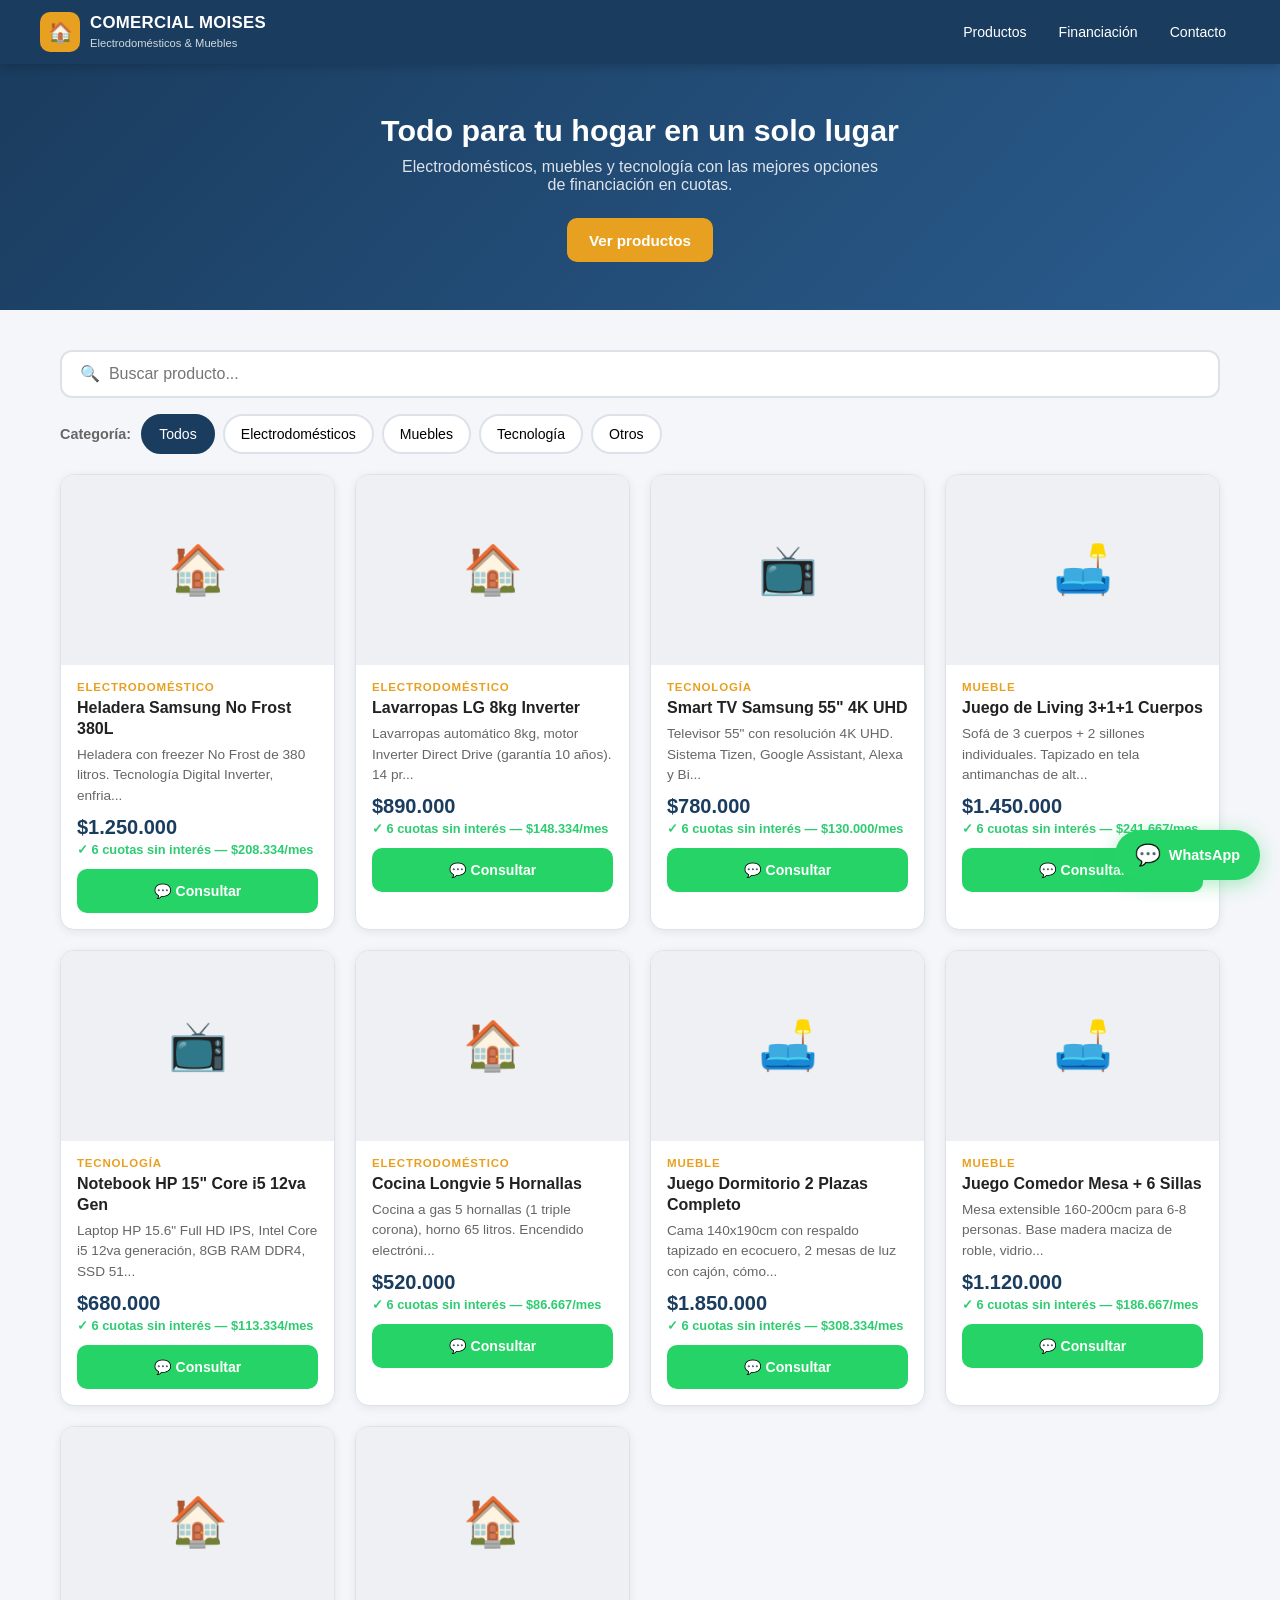
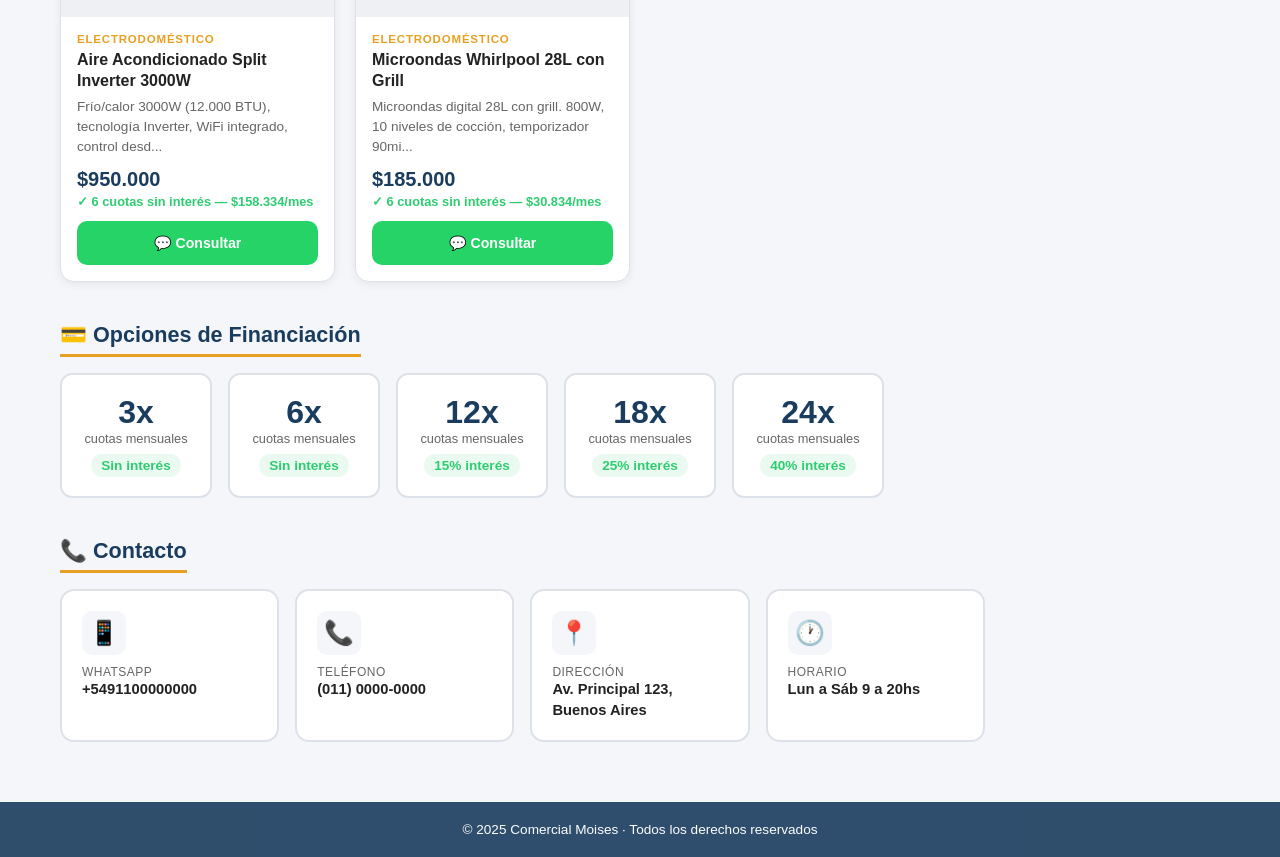
<file: index.html>
<!DOCTYPE html>
<html lang="es">
<head>
  <meta charset="UTF-8"/>
  <meta name="viewport" content="width=device-width, initial-scale=1.0, viewport-fit=cover"/>
  <meta name="theme-color" content="#1a3c5e"/>
  <meta name="apple-mobile-web-app-capable" content="yes"/>
  <meta name="apple-mobile-web-app-status-bar-style" content="black-translucent"/>
  <title>Comercial Moises - Electrodomésticos y Muebles</title>
  <link rel="stylesheet" href="style.css"/>
</head>
<body>

<header>
  <div class="header-inner">
    <div class="logo">
      <div class="logo-icon">🏠</div>
      <div class="logo-text">
        <h1>COMERCIAL MOISES</h1>
        <span>Electrodomésticos & Muebles</span>
      </div>
    </div>
    <nav>
      <a href="#productos">Productos</a>
      <a href="#financiacion">Financiación</a>
      <a href="#contacto">Contacto</a>
    </nav>
    <button class="hamburger" id="hamburger" onclick="toggleNav()" aria-label="Menú">☰</button>
  </div>
</header>

<!-- Nav drawer mobile -->
<div class="nav-drawer" id="navDrawer">
  <a href="#productos" onclick="closeNav()">📦 Productos</a>
  <a href="#financiacion" onclick="closeNav()">💳 Financiación</a>
  <a href="#contacto" onclick="closeNav()">📞 Contacto</a>
</div>

<section class="hero">
  <h2>Todo para tu hogar en un solo lugar</h2>
  <p>Electrodomésticos, muebles y tecnología con las mejores opciones de financiación en cuotas.</p>
  <a href="#productos" class="btn btn-accent">Ver productos</a>
</section>

<main>

  <!-- BANNERS -->
  <div class="banners-section" id="bannersSection" style="display:none;">
    <div class="banner-carousel" id="bannerCarousel">
      <div class="banner-track" id="bannerTrack"></div>
      <button class="banner-arrow prev" onclick="moveBanner(-1)" aria-label="Anterior">&#8249;</button>
      <button class="banner-arrow next" onclick="moveBanner(1)" aria-label="Siguiente">&#8250;</button>
    </div>
    <div class="banner-nav" id="bannerNav"></div>
  </div>

  <!-- BUSCADOR -->
  <div class="search-bar" style="margin-top:1.25rem;" id="productos">
    <input type="text" id="searchInput" placeholder="🔍  Buscar producto..." oninput="renderProducts()" autocomplete="off" autocorrect="off" spellcheck="false"/>
  </div>

  <!-- FILTROS -->
  <div class="filters">
    <span>Categoría:</span>
    <button class="filter-btn active" onclick="setFilter('todos', this)">Todos</button>
    <button class="filter-btn" onclick="setFilter('electrodomestico', this)">Electrodomésticos</button>
    <button class="filter-btn" onclick="setFilter('mueble', this)">Muebles</button>
    <button class="filter-btn" onclick="setFilter('tecnologia', this)">Tecnología</button>
    <button class="filter-btn" onclick="setFilter('otro', this)">Otros</button>
  </div>

  <!-- GRID -->
  <div class="products-grid" id="productsGrid"></div>
  <div class="empty-state" id="emptyState" style="display:none;">
    <div class="icon">📦</div>
    <p>No se encontraron productos.</p>
  </div>

  <!-- FINANCIACIÓN -->
  <section class="financing-section" id="financiacion">
    <div class="section-title">💳 Opciones de Financiación</div>
    <div class="financing-grid" id="financingGrid"></div>
  </section>

  <!-- CONTACTO -->
  <section class="contact-section" id="contacto">
    <div class="section-title">📞 Contacto</div>
    <div class="contact-cards" id="contactCards"></div>
  </section>

</main>

<a href="#" id="whatsappFloat" class="whatsapp-float" target="_blank" rel="noopener">
  <span class="wa-icon">💬</span> WhatsApp
</a>

<!-- MODAL DETALLE -->
<div class="modal-overlay" id="productModal" role="dialog" aria-modal="true">
  <div class="modal">
    <button class="modal-close" onclick="closeModal()" aria-label="Cerrar">✕</button>
    <div id="modalContent"></div>
  </div>
</div>

<footer>© 2025 Comercial Moises · Todos los derechos reservados</footer>

<script>
  // ── DATOS ──────────────────────────────────────────────
  const DEFAULT_PRODUCTS = [
    { id:1, name:"Heladera Samsung No Frost 380L", category:"electrodomestico", desc:"Heladera con freezer No Frost de 380 litros. Tecnología Digital Inverter, enfriamiento uniforme, cajón de frutas y verduras con humedad controlada, alarma de puerta abierta. Clase A+. Garantía 2 años. Color blanco.", price:1250000, image:"https://images.unsplash.com/photo-1571175443880-49e1d25b2bc5?w=600&q=80", cuotas:true },
    { id:2, name:"Lavarropas LG 8kg Inverter", category:"electrodomestico", desc:"Lavarropas automático 8kg, motor Inverter Direct Drive (garantía 10 años). 14 programas de lavado, centrifugado 1200 RPM, tecnología 6 Motion. Bajo consumo. Carga frontal.", price:890000, image:"https://images.unsplash.com/photo-1626806823728-37a1c09e6c9d?w=600&q=80", cuotas:true },
    { id:3, name:"Smart TV Samsung 55\" 4K UHD", category:"tecnologia", desc:"Televisor 55\" con resolución 4K UHD. Sistema Tizen, Google Assistant, Alexa y Bixby integrados, WiFi y Bluetooth 5.0, HDR10+, 3 entradas HDMI 2.0, 2 USB. Diseño sin bordes.", price:780000, image:"https://images.unsplash.com/photo-1593359677879-a4bb92f829d1?w=600&q=80", cuotas:true },
    { id:4, name:"Juego de Living 3+1+1 Cuerpos", category:"mueble", desc:"Sofá de 3 cuerpos + 2 sillones individuales. Tapizado en tela antimanchas de alta resistencia. Estructura de madera maciza, espuma de alta densidad. Disponible en gris, beige y verde musgo.", price:1450000, image:"https://images.unsplash.com/photo-1555041469-a586c61ea9bc?w=600&q=80", cuotas:true },
    { id:5, name:"Notebook HP 15\" Core i5 12va Gen", category:"tecnologia", desc:"Laptop HP 15.6\" Full HD IPS, Intel Core i5 12va generación, 8GB RAM DDR4, SSD 512GB, Intel Iris Xe, batería 12hs, Windows 11 Home. Incluye bolso de transporte.", price:680000, image:"https://images.unsplash.com/photo-1496181133206-80ce9b88a853?w=600&q=80", cuotas:true },
    { id:6, name:"Cocina Longvie 5 Hornallas", category:"electrodomestico", desc:"Cocina a gas 5 hornallas (1 triple corona), horno 65 litros. Encendido electrónico, tapa de vidrio templado, parrilla y asadera incluidas. 55cm de ancho. Acero inoxidable.", price:520000, image:"https://images.unsplash.com/photo-1556909114-f6e7ad7d3136?w=600&q=80", cuotas:true },
    { id:7, name:"Juego Dormitorio 2 Plazas Completo", category:"mueble", desc:"Cama 140x190cm con respaldo tapizado en ecocuero, 2 mesas de luz con cajón, cómoda 6 cajones con espejo biselado. MDF enchapado. Disponible en blanco, wengué y roble. Incluye sommier.", price:1850000, image:"https://images.unsplash.com/photo-1616594039964-ae9021a400a0?w=600&q=80", cuotas:true },
    { id:8, name:"Juego Comedor Mesa + 6 Sillas", category:"mueble", desc:"Mesa extensible 160-200cm para 6-8 personas. Base madera maciza de roble, vidrio templado 10mm. Incluye 6 sillas tapizadas en tela antimanchas.", price:1120000, image:"https://images.unsplash.com/photo-1617806118233-18e1de247200?w=600&q=80", cuotas:true },
    { id:9, name:"Aire Acondicionado Split Inverter 3000W", category:"electrodomestico", desc:"Frío/calor 3000W (12.000 BTU), tecnología Inverter, WiFi integrado, control desde el celular, filtro purificador, clase A++. Cubre hasta 30m². Instalación no incluida.", price:950000, image:"https://images.unsplash.com/photo-1585771724684-38269d6639fd?w=600&q=80", cuotas:true },
    { id:10, name:"Microondas Whirlpool 28L con Grill", category:"electrodomestico", desc:"Microondas digital 28L con grill. 800W, 10 niveles de cocción, temporizador 90min, plato 31cm, display LED, interior inoxidable de fácil limpieza. Incluye rejilla de grill.", price:185000, image:"https://images.unsplash.com/photo-1574269909862-7e1d70bb8078?w=600&q=80", cuotas:true }
  ];

  const DEFAULT_BANNERS = [
    { id:1, badge:"OFERTA DEL MES · JULIO 2025", title:"🔥 Liquidación de Invierno", subtitle:"Hasta 20% OFF en toda la línea de electrodomésticos. ¡Aprovechá mientras dure el stock!", discount:"20% OFF", bg:"#1a3c5e", dateFrom:"2025-07-01", dateTo:"2025-07-31", active:true },
    { id:2, badge:"FINANCIACIÓN ESPECIAL", title:"💳 12 Cuotas Sin Interés", subtitle:"Solo este mes, financiá tu compra en 12 cuotas sin interés en todos los muebles y línea blanca.", discount:"12 MSI", bg:"#1e6b45", dateFrom:"2025-07-01", dateTo:"2025-07-31", active:true },
    { id:3, badge:"DÍA DEL PADRE · 20 JULIO", title:"🎁 Regalale lo mejor a papá", subtitle:"TVs, notebooks y electrónica con descuentos especiales. ¡El regalo perfecto con financiación en cuotas!", discount:"15% OFF", bg:"#7c3aed", dateFrom:"2025-07-14", dateTo:"2025-07-20", active:true },
    { id:4, badge:"ENVÍO GRATIS", title:"🚚 Envío sin cargo en compras +$500.000", subtitle:"Comprás hoy, lo tenés en casa. Envío gratis dentro de la ciudad en compras superiores a $500.000.", discount:"GRATIS", bg:"#b45309", dateFrom:"2025-07-01", dateTo:"2025-08-31", active:true }
  ];

  const DEFAULT_FINANCING = [
    { cuotas:3, interes:"Sin interés" },
    { cuotas:6, interes:"Sin interés" },
    { cuotas:12, interes:"15% interés" },
    { cuotas:18, interes:"25% interés" },
    { cuotas:24, interes:"40% interés" }
  ];

  const DEFAULT_CONFIG = {
    whatsapp:"5491100000000",
    telefono:"(011) 0000-0000",
    direccion:"Av. Principal 123, Buenos Aires",
    horario:"Lun a Sáb 9 a 20hs"
  };

  // Limpiar datos viejos si tienen campo video
  const _stored = JSON.parse(localStorage.getItem('cm_products'));
  if (_stored && _stored.some(p => p.hasOwnProperty('video'))) {
    localStorage.removeItem('cm_products');
  }

  let products  = JSON.parse(localStorage.getItem('cm_products'))  || DEFAULT_PRODUCTS;
  let financing = JSON.parse(localStorage.getItem('cm_financing')) || DEFAULT_FINANCING;
  let config    = JSON.parse(localStorage.getItem('cm_config'))    || DEFAULT_CONFIG;
  let banners   = JSON.parse(localStorage.getItem('cm_banners'))   || DEFAULT_BANNERS;

  let activeFilter = 'todos';
  let selectedCuotas = null;
  let currentModalProduct = null;
  let bannerIndex = 0;
  let bannerTimer = null;

  // ── NAV MOBILE ─────────────────────────────────────────
  function toggleNav() {
    document.getElementById('navDrawer').classList.toggle('open');
  }
  function closeNav() {
    document.getElementById('navDrawer').classList.remove('open');
  }
  document.addEventListener('click', e => {
    const drawer = document.getElementById('navDrawer');
    const btn = document.getElementById('hamburger');
    if (drawer.classList.contains('open') && !drawer.contains(e.target) && !btn.contains(e.target)) {
      closeNav();
    }
  });

  // ── FILTROS ────────────────────────────────────────────
  function setFilter(cat, el) {
    activeFilter = cat;
    document.querySelectorAll('.filter-btn').forEach(b => b.classList.remove('active'));
    el.classList.add('active');
    renderProducts();
  }

  // ── RENDER PRODUCTOS ───────────────────────────────────
  function renderProducts() {
    const q = document.getElementById('searchInput').value.toLowerCase();
    const list = products.filter(p => {
      const matchCat = activeFilter === 'todos' || p.category === activeFilter;
      const matchQ = !q || p.name.toLowerCase().includes(q) || p.desc.toLowerCase().includes(q);
      return matchCat && matchQ;
    });

    const grid = document.getElementById('productsGrid');
    const empty = document.getElementById('emptyState');

    if (list.length === 0) {
      grid.innerHTML = '';
      empty.style.display = 'block';
      return;
    }

    empty.style.display = 'none';
    grid.innerHTML = list.map(p => {
      const cuota = calcCuota(p.price, 6);
      const imgContent = p.image
        ? `<img src="${escHtml(p.image)}" alt="${escHtml(p.name)}" loading="lazy" onerror="this.parentElement.innerHTML='<span style=font-size:3rem>${categoryEmoji(p.category)}</span>'">`
        : `<span style="font-size:3rem;">${categoryEmoji(p.category)}</span>`;

      return `
        <div class="product-card" onclick="openModal(${p.id})" style="cursor:pointer;">
          <div class="product-img">${imgContent}</div>
          <div class="product-body">
            <div class="product-category">${categoryLabel(p.category)}</div>
            <div class="product-name">${escHtml(p.name)}</div>
            <div class="product-desc">${escHtml(p.desc.substring(0,80))}${p.desc.length>80?'...':''}</div>
            <div class="product-price">$${formatNum(p.price)}</div>
            ${p.cuotas ? `<div class="product-cuota">✓ 6 cuotas sin interés — $${formatNum(cuota)}/mes</div>` : ''}
            <div class="product-actions">
              <a href="${escHtml(waLink(p, null))}" class="btn btn-whatsapp btn-sm" target="_blank" rel="noopener" onclick="event.stopPropagation()">💬 Consultar</a>
            </div>
          </div>
        </div>`;
    }).join('');
  }

  // ── MODAL ──────────────────────────────────────────────
  function openModal(id) {
    const p = products.find(x => x.id === id);
    if (!p) return;
    currentModalProduct = p;
    selectedCuotas = financing.length > 0 ? (financing[1] || financing[0]) : null;

    const imgContent = p.image
      ? `<img src="${escHtml(p.image)}" alt="${escHtml(p.name)}" style="width:100%;border-radius:10px;margin-bottom:1rem;max-height:240px;object-fit:cover;" loading="lazy" onerror="this.style.display='none'">`
      : `<div style="font-size:4rem;text-align:center;margin-bottom:1rem;">${categoryEmoji(p.category)}</div>`;

    const cuotaBtns = financing.map((f, i) =>
      `<button class="cuota-btn ${i===1?'selected':''}" onclick="selectCuota(${i})">${f.cuotas}x</button>`
    ).join('');

    document.getElementById('modalContent').innerHTML = `
      ${imgContent}
      <div style="color:#e8a020;font-size:0.75rem;font-weight:700;text-transform:uppercase;letter-spacing:1px;margin-bottom:4px;">${categoryLabel(p.category)}</div>
      <h3 style="font-size:1.15rem;margin-bottom:8px;padding-right:32px;">${escHtml(p.name)}</h3>
      <p style="color:#555;line-height:1.65;font-size:0.9rem;margin-bottom:12px;">${escHtml(p.desc)}</p>
      <div style="font-size:1.55rem;font-weight:900;color:#1a3c5e;margin-bottom:2px;">$${formatNum(p.price)}</div>
      <div style="font-size:0.8rem;color:#999;margin-bottom:16px;">Precio de contado</div>
      ${p.cuotas && financing.length > 0 ? `
        <div style="margin-bottom:16px;">
          <strong style="display:block;margin-bottom:8px;color:#1a3c5e;font-size:0.95rem;">💳 Elegí tu plan de cuotas:</strong>
          <div class="cuota-selector">${cuotaBtns}</div>
          <div class="cuota-result" id="cuotaResult"></div>
        </div>` : ''}
      <a href="#" id="waModalBtn" class="btn btn-whatsapp" target="_blank" rel="noopener" style="width:100%;justify-content:center;font-size:0.95rem;">
        💬 Consultar por WhatsApp
      </a>`;

    updateCuotaResult();
    document.getElementById('productModal').classList.add('open');
    document.body.style.overflow = 'hidden';
  }

  function selectCuota(idx) {
    selectedCuotas = financing[idx];
    document.querySelectorAll('.cuota-btn').forEach((b, i) => b.classList.toggle('selected', i === idx));
    updateCuotaResult();
  }

  function updateCuotaResult() {
    const p = currentModalProduct;
    if (!p || !selectedCuotas) return;
    const monto = calcCuotaConInteres(p.price, selectedCuotas.cuotas, selectedCuotas.interes);
    const total = monto * selectedCuotas.cuotas;
    const res = document.getElementById('cuotaResult');
    if (res) res.innerHTML = `<strong>${selectedCuotas.cuotas} cuotas de $${formatNum(monto)}/mes</strong> · ${selectedCuotas.interes}<br><span style="color:#888;font-size:0.82rem;">Total a pagar: $${formatNum(total)}</span>`;
    const waBtn = document.getElementById('waModalBtn');
    if (waBtn) waBtn.href = waLink(p, selectedCuotas);
  }

  function closeModal() {
    document.getElementById('productModal').classList.remove('open');
    document.body.style.overflow = '';
    currentModalProduct = null;
    selectedCuotas = null;
  }

  document.getElementById('productModal').addEventListener('click', e => { if (e.target === e.currentTarget) closeModal(); });
  document.addEventListener('keydown', e => { if (e.key === 'Escape') closeModal(); });

  // ── BANNERS ────────────────────────────────────────────
  function renderBanners() {
    const today = new Date().toISOString().split('T')[0];
    const active = banners.filter(b => b.active && b.dateFrom <= today && b.dateTo >= today);
    const section = document.getElementById('bannersSection');
    if (active.length === 0) { section.style.display = 'none'; return; }
    section.style.display = 'block';

    document.getElementById('bannerTrack').innerHTML = active.map(b => `
      <div class="banner-slide" style="background:${escHtml(b.bg)};">
        <div class="banner-body">
          <div class="banner-badge">${escHtml(b.badge)}</div>
          <div class="banner-title">${escHtml(b.title)}</div>
          <div class="banner-subtitle">${escHtml(b.subtitle)}</div>
          <div class="banner-dates">Válido del ${formatDate(b.dateFrom)} al ${formatDate(b.dateTo)}</div>
        </div>
        <div class="banner-discount">
          <div class="pct">${escHtml(b.discount)}</div>
          <div class="off-label">¡Aprovechá!</div>
        </div>
      </div>`).join('');

    document.getElementById('bannerNav').innerHTML = active.map((_, i) =>
      `<button class="banner-dot ${i===0?'active':''}" onclick="goToBanner(${i})" aria-label="Banner ${i+1}"></button>`
    ).join('');

    bannerIndex = 0;
    addSwipeSupport(document.getElementById('bannerCarousel'), () => moveBanner(1), () => moveBanner(-1));
    if (active.length > 1) {
      if (bannerTimer) clearInterval(bannerTimer);
      bannerTimer = setInterval(() => moveBanner(1), 5000);
    }
  }

  function moveBanner(dir) {
    const dots = document.querySelectorAll('.banner-dot');
    if (!dots.length) return;
    bannerIndex = (bannerIndex + dir + dots.length) % dots.length;
    goToBanner(bannerIndex);
  }

  function goToBanner(i) {
    bannerIndex = i;
    document.getElementById('bannerTrack').style.transform = `translateX(-${i * 100}%)`;
    document.querySelectorAll('.banner-dot').forEach((d, j) => d.classList.toggle('active', j === i));
  }

  // Soporte swipe para carrusel (iOS y Android)
  function addSwipeSupport(el, onLeft, onRight) {
    let startX = 0, startY = 0;
    el.addEventListener('touchstart', e => {
      startX = e.touches[0].clientX;
      startY = e.touches[0].clientY;
    }, { passive: true });
    el.addEventListener('touchend', e => {
      const dx = e.changedTouches[0].clientX - startX;
      const dy = e.changedTouches[0].clientY - startY;
      if (Math.abs(dx) > Math.abs(dy) && Math.abs(dx) > 40) {
        dx < 0 ? onLeft() : onRight();
      }
    }, { passive: true });
  }

  // ── FINANCIACIÓN ───────────────────────────────────────
  function renderFinancing() {
    document.getElementById('financingGrid').innerHTML = financing.map(f => `
      <div class="financing-card">
        <div class="cuotas">${f.cuotas}x</div>
        <div class="cuotas-label">cuotas mensuales</div>
        <div class="interes">${escHtml(f.interes)}</div>
      </div>`).join('');
  }

  // ── CONTACTO ───────────────────────────────────────────
  function renderContact() {
    document.getElementById('whatsappFloat').href = `https://wa.me/${config.whatsapp}?text=${encodeURIComponent('¡Hola! Me comunico desde su página web. Quisiera información sobre sus productos y financiación.')}`;
    document.getElementById('contactCards').innerHTML = `
      <div class="contact-card"><div class="icon">📱</div><div><h4>WhatsApp</h4><p>+${escHtml(config.whatsapp)}</p></div></div>
      <div class="contact-card"><div class="icon">📞</div><div><h4>Teléfono</h4><p>${escHtml(config.telefono)}</p></div></div>
      <div class="contact-card"><div class="icon">📍</div><div><h4>Dirección</h4><p>${escHtml(config.direccion)}</p></div></div>
      <div class="contact-card"><div class="icon">🕐</div><div><h4>Horario</h4><p>${escHtml(config.horario)}</p></div></div>`;
  }

  // ── HELPERS ────────────────────────────────────────────
  function formatNum(n) { return Math.round(n).toLocaleString('es-AR'); }
  function calcCuota(price, cuotas) { return Math.ceil(price / cuotas); }
  function calcCuotaConInteres(price, cuotas, interes) {
    const pct = parseFloat(interes) || 0;
    return Math.ceil((price * (1 + pct / 100)) / cuotas);
  }
  function categoryLabel(cat) {
    return { electrodomestico:'Electrodoméstico', mueble:'Mueble', tecnologia:'Tecnología', otro:'Otro' }[cat] || cat;
  }
  function categoryEmoji(cat) {
    return { electrodomestico:'🏠', mueble:'🛋️', tecnologia:'📺', otro:'📦' }[cat] || '📦';
  }
  function waLink(p, cuotaOpt) {
    let msg = `¡Hola! Estoy interesado/a en: *${p.name}* — $${formatNum(p.price)}.`;
    if (cuotaOpt) {
      const monto = calcCuotaConInteres(p.price, cuotaOpt.cuotas, cuotaOpt.interes);
      msg += ` Me interesa el plan de *${cuotaOpt.cuotas} cuotas de $${formatNum(monto)}/mes* (${cuotaOpt.interes}).`;
    }
    msg += ' ¿Tienen disponibilidad?';
    return `https://wa.me/${config.whatsapp}?text=${encodeURIComponent(msg)}`;
  }
  function formatDate(str) {
    const [, m, d] = str.split('-');
    const months = ['ene','feb','mar','abr','may','jun','jul','ago','sep','oct','nov','dic'];
    return `${parseInt(d)} ${months[parseInt(m)-1]}`;
  }
  function escHtml(s) {
    return String(s).replace(/&/g,'&amp;').replace(/</g,'&lt;').replace(/>/g,'&gt;').replace(/"/g,'&quot;');
  }

  // ── INIT ───────────────────────────────────────────────
  renderBanners();
  renderProducts();
  renderFinancing();
  renderContact();
</script>
</body>
</html>
</file>
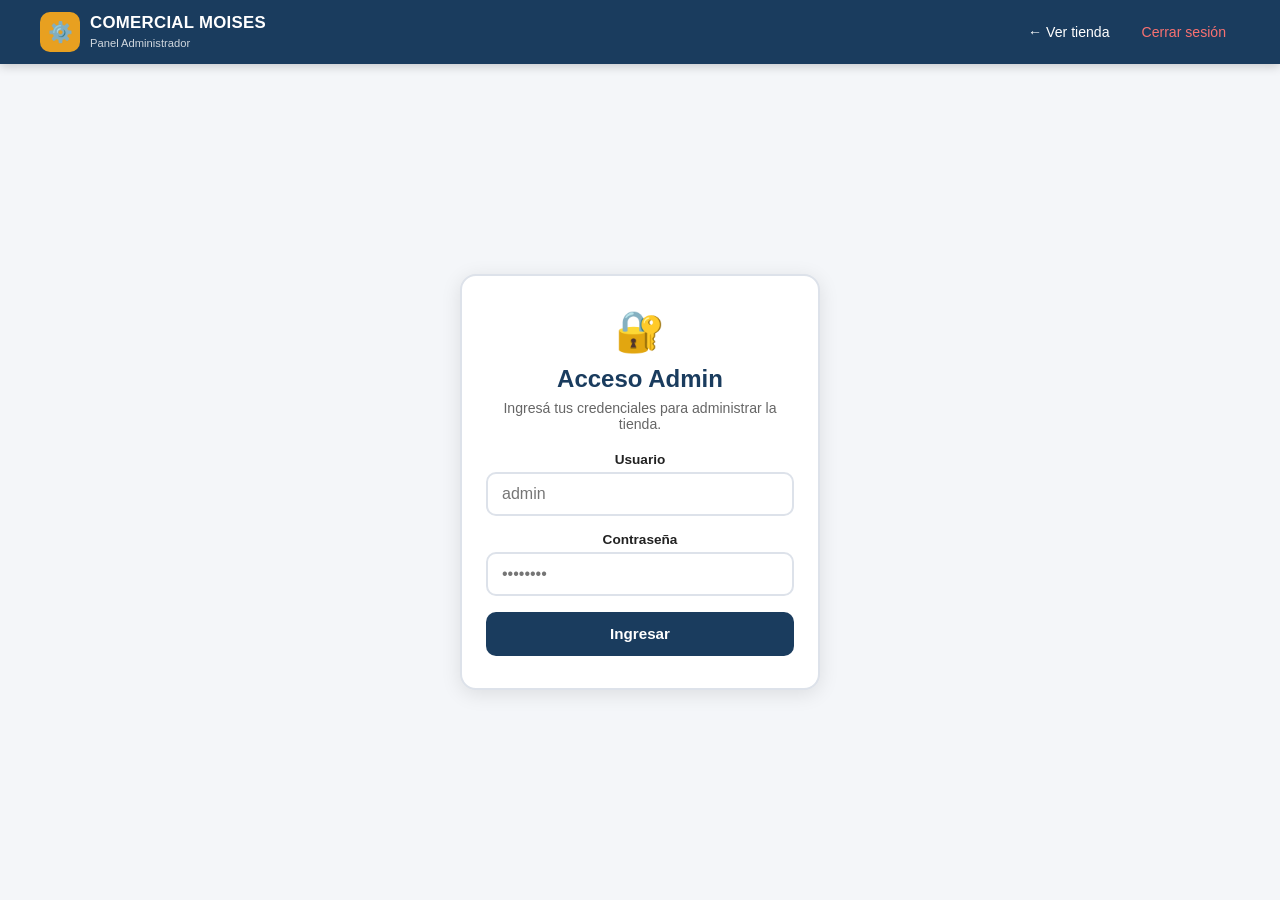
<file: admin.html>
<!DOCTYPE html>
<html lang="es">
<head>
  <meta charset="UTF-8"/>
  <meta name="viewport" content="width=device-width, initial-scale=1.0, viewport-fit=cover"/>
  <meta name="theme-color" content="#1a3c5e"/>
  <title>Panel Admin — Comercial Moises</title>
  <link rel="stylesheet" href="style.css"/>
</head>
<body>

<header>
  <div class="header-inner">
    <div class="logo">
      <div class="logo-icon">⚙️</div>
      <div class="logo-text">
        <h1>COMERCIAL MOISES</h1>
        <span>Panel Administrador</span>
      </div>
    </div>
    <nav>
      <a href="index.html">← Ver tienda</a>
      <a href="#" onclick="logout()" style="color:#f87171;">Cerrar sesión</a>
    </nav>
    <button class="hamburger" id="hamburger" onclick="toggleAdminNav()" aria-label="Menú">☰</button>
  </div>
</header>

<!-- Nav drawer mobile admin -->
<div class="nav-drawer" id="adminNavDrawer">
  <a href="index.html">← Ver tienda</a>
  <a href="#" onclick="logout();closeAdminNav();" style="color:#f87171;">Cerrar sesión</a>
</div>

<!-- LOGIN -->
<div class="login-screen" id="loginScreen">
  <div class="login-card">
    <div style="font-size:2.5rem;margin-bottom:10px;">🔐</div>
    <h2>Acceso Admin</h2>
    <p>Ingresá tus credenciales para administrar la tienda.</p>
    <div class="login-error" id="loginError">Usuario o contraseña incorrectos.</div>
    <div class="form-group">
      <label>Usuario</label>
      <input type="text" id="loginUser" placeholder="admin" autocomplete="username"/>
    </div>
    <div class="form-group">
      <label>Contraseña</label>
      <input type="password" id="loginPass" placeholder="••••••••" autocomplete="current-password" onkeydown="if(event.key==='Enter')doLogin()"/>
    </div>
    <button class="btn btn-primary" style="width:100%;justify-content:center;" onclick="doLogin()">Ingresar</button>
  </div>
</div>

<!-- PANEL -->
<div id="adminPanel" style="display:none;">
  <div class="admin-layout">

    <!-- SIDEBAR (desktop) -->
    <div class="admin-sidebar">
      <h3>Menú</h3>
      <div class="sidebar-item active" id="sb-productos" onclick="showSection('productos',this)">📦 Productos</div>
      <div class="sidebar-item" id="sb-banners" onclick="showSection('banners',this)">🏷️ Banners / Ofertas</div>
      <div class="sidebar-item" id="sb-financiacion" onclick="showSection('financiacion',this)">💳 Financiación</div>
      <div class="sidebar-item" id="sb-config" onclick="showSection('config',this)">⚙️ Configuración</div>
    </div>

    <!-- CONTENIDO -->
    <div class="admin-content">

      <!-- PRODUCTOS -->
      <div id="section-productos">
        <div class="admin-header">
          <h2>📦 Gestión de Productos</h2>
          <button class="btn btn-accent" onclick="openProductModal()">+ Nuevo producto</button>
        </div>
        <div class="stats-grid" id="statsGrid"></div>
        <div class="table-wrap">
          <table class="admin-table">
            <thead><tr><th>Foto</th><th>Nombre</th><th>Categoría</th><th>Precio</th><th>Cuotas</th><th>Acciones</th></tr></thead>
            <tbody id="productsTableBody"></tbody>
          </table>
        </div>
      </div>

      <!-- BANNERS -->
      <div id="section-banners" style="display:none;">
        <div class="admin-header">
          <h2>🏷️ Banners / Ofertas</h2>
          <button class="btn btn-accent" onclick="openBannerModal()">+ Nuevo banner</button>
        </div>
        <p style="color:var(--text-light);margin-bottom:1rem;font-size:0.88rem;">Los banners activos se muestran como carrusel en la tienda. Solo aparecen si la fecha de hoy está dentro del rango configurado.</p>
        <div id="bannersTableWrap"></div>
      </div>

      <!-- FINANCIACIÓN -->
      <div id="section-financiacion" style="display:none;">
        <div class="admin-header">
          <h2>💳 Opciones de Financiación</h2>
          <button class="btn btn-accent" onclick="addFinancingRow()">+ Agregar cuota</button>
        </div>
        <div class="table-wrap" id="financingEditor"></div>
        <button class="btn btn-primary" style="margin-top:1rem;width:100%;justify-content:center;" onclick="saveFinancing()">💾 Guardar cambios</button>
      </div>

      <!-- CONFIG -->
      <div id="section-config" style="display:none;">
        <div class="admin-header"><h2>⚙️ Configuración</h2></div>
        <div style="background:white;border-radius:12px;padding:1.5rem;border:2px solid var(--border);max-width:500px;">
          <div class="form-group">
            <label>Número de WhatsApp (con código de país, sin +)</label>
            <input type="tel" id="cfgWhatsapp" placeholder="5491112345678"/>
          </div>
          <div class="form-group">
            <label>Teléfono para mostrar</label>
            <input type="tel" id="cfgTelefono" placeholder="(011) 1234-5678"/>
          </div>
          <div class="form-group">
            <label>Dirección del local</label>
            <input type="text" id="cfgDireccion" placeholder="Av. Principal 123, Buenos Aires"/>
          </div>
          <div class="form-group">
            <label>Horario de atención</label>
            <input type="text" id="cfgHorario" placeholder="Lun a Sáb 9 a 20hs"/>
          </div>
          <button class="btn btn-primary" onclick="saveConfig()" style="width:100%;justify-content:center;">💾 Guardar configuración</button>
          <div id="configSaved" style="color:var(--success);font-size:0.9rem;margin-top:10px;display:none;text-align:center;">✓ Guardado correctamente.</div>
        </div>
      </div>

    </div>
  </div>

  <!-- NAV MOBILE INFERIOR -->
  <nav class="admin-mobile-nav" id="adminMobileNav">
    <div class="admin-mobile-nav-inner">
      <button class="admin-mobile-tab active" id="tab-productos" onclick="showSection('productos',this)">
        <span class="tab-icon">📦</span>Productos
      </button>
      <button class="admin-mobile-tab" id="tab-banners" onclick="showSection('banners',this)">
        <span class="tab-icon">🏷️</span>Banners
      </button>
      <button class="admin-mobile-tab" id="tab-financiacion" onclick="showSection('financiacion',this)">
        <span class="tab-icon">💳</span>Cuotas
      </button>
      <button class="admin-mobile-tab" id="tab-config" onclick="showSection('config',this)">
        <span class="tab-icon">⚙️</span>Config.
      </button>
    </div>
  </nav>

</div>

<!-- MODAL PRODUCTO -->
<div class="modal-overlay" id="productModal" role="dialog">
  <div class="modal">
    <button class="modal-close" onclick="closeProductModal()">✕</button>
    <h3 id="modalTitle">Nuevo producto</h3>

    <div class="form-row">
      <div class="form-group">
        <label>Nombre *</label>
        <input type="text" id="pName" placeholder="Ej: Heladera 320L"/>
      </div>
      <div class="form-group">
        <label>Categoría *</label>
        <select id="pCategory">
          <option value="electrodomestico">Electrodoméstico</option>
          <option value="mueble">Mueble</option>
          <option value="tecnologia">Tecnología</option>
          <option value="otro">Otro</option>
        </select>
      </div>
    </div>

    <div class="form-group">
      <label>Descripción *</label>
      <textarea id="pDesc" placeholder="Describí el producto, características principales..."></textarea>
    </div>

    <div class="form-row">
      <div class="form-group">
        <label>Precio ($) *</label>
        <input type="number" id="pPrice" placeholder="500000" inputmode="numeric"/>
      </div>
      <div class="form-group" style="display:flex;align-items:center;gap:10px;padding-top:26px;">
        <input type="checkbox" id="pCuotas" style="width:20px;height:20px;flex-shrink:0;"/>
        <label for="pCuotas" style="margin:0;font-weight:600;font-size:0.9rem;">Disponible en cuotas</label>
      </div>
    </div>

    <div class="form-group">
      <label>URL de imagen (opcional)</label>
      <input type="url" id="pImage" placeholder="https://..." inputmode="url"/>
      <small style="color:#999;font-size:0.8rem;">Podés usar links de Google Fotos, Unsplash, etc.</small>
    </div>

    <div style="display:flex;gap:10px;margin-top:0.5rem;flex-wrap:wrap;">
      <button class="btn btn-primary" onclick="saveProduct()" style="flex:1;min-width:120px;justify-content:center;">💾 Guardar</button>
      <button class="btn btn-danger" onclick="closeProductModal()" style="flex:1;min-width:120px;justify-content:center;">Cancelar</button>
    </div>
    <div id="productError" style="color:var(--danger);font-size:0.88rem;margin-top:10px;display:none;"></div>
  </div>
</div>

<!-- MODAL BANNER -->
<div class="modal-overlay" id="bannerModal" role="dialog">
  <div class="modal" style="max-width:600px;">
    <button class="modal-close" onclick="closeBannerModal()">✕</button>
    <h3 id="bannerModalTitle">Nuevo Banner</h3>

    <div class="form-group">
      <label>Etiqueta superior (badge) *</label>
      <input type="text" id="bBadge" placeholder="Ej: OFERTA DEL MES · JULIO 2025"/>
    </div>
    <div class="form-group">
      <label>Título principal *</label>
      <input type="text" id="bTitle" placeholder="Ej: 🔥 Liquidación de Invierno"/>
    </div>
    <div class="form-group">
      <label>Descripción *</label>
      <textarea id="bSubtitle" placeholder="Describí la oferta..."></textarea>
    </div>
    <div class="form-row">
      <div class="form-group">
        <label>Texto de descuento *</label>
        <input type="text" id="bDiscount" placeholder="20% OFF / 12 MSI / GRATIS"/>
      </div>
      <div class="form-group" style="display:flex;align-items:center;gap:10px;padding-top:26px;">
        <input type="checkbox" id="bActive" style="width:20px;height:20px;flex-shrink:0;" checked/>
        <label for="bActive" style="margin:0;font-weight:600;font-size:0.9rem;">Banner activo</label>
      </div>
    </div>
    <div class="form-row">
      <div class="form-group">
        <label>Válido desde *</label>
        <input type="date" id="bFrom"/>
      </div>
      <div class="form-group">
        <label>Válido hasta *</label>
        <input type="date" id="bTo"/>
      </div>
    </div>
    <div class="form-group">
      <label>Color de fondo</label>
      <div class="color-picker-row" id="colorPicker">
        <div class="color-chip selected" style="background:#1a3c5e;" data-color="#1a3c5e" onclick="selectColor(this)"></div>
        <div class="color-chip" style="background:#1e6b45;" data-color="#1e6b45" onclick="selectColor(this)"></div>
        <div class="color-chip" style="background:#7c3aed;" data-color="#7c3aed" onclick="selectColor(this)"></div>
        <div class="color-chip" style="background:#b45309;" data-color="#b45309" onclick="selectColor(this)"></div>
        <div class="color-chip" style="background:#be123c;" data-color="#be123c" onclick="selectColor(this)"></div>
        <div class="color-chip" style="background:#0e7490;" data-color="#0e7490" onclick="selectColor(this)"></div>
        <div class="color-chip" style="background:#374151;" data-color="#374151" onclick="selectColor(this)"></div>
        <div class="color-chip" style="background:#c2410c;" data-color="#c2410c" onclick="selectColor(this)"></div>
      </div>
      <input type="color" id="bBgCustom" value="#1a3c5e" style="margin-top:8px;width:44px;height:30px;border:none;cursor:pointer;border-radius:6px;" oninput="syncCustomColor(this.value)"/>
      <small style="color:#999;font-size:0.8rem;"> o elegí un color personalizado</small>
    </div>
    <div style="margin-bottom:14px;">
      <label style="font-size:0.85rem;font-weight:600;display:block;margin-bottom:6px;">Vista previa:</label>
      <div id="bannerPreview" style="border-radius:10px;padding:16px 20px;display:flex;align-items:center;justify-content:space-between;gap:12px;min-height:90px;background:#1a3c5e;">
        <div style="flex:1;">
          <div id="pvBadge" style="background:rgba(255,255,255,0.2);color:white;font-size:0.65rem;font-weight:700;padding:2px 8px;border-radius:20px;display:inline-block;margin-bottom:4px;text-transform:uppercase;letter-spacing:1px;border:1px solid rgba(255,255,255,0.3);">BADGE</div>
          <div id="pvTitle" style="font-size:1rem;font-weight:800;color:white;margin-bottom:3px;">Título</div>
          <div id="pvSubtitle" style="font-size:0.8rem;color:rgba(255,255,255,0.8);">Descripción...</div>
        </div>
        <div id="pvDiscount" style="background:rgba(255,255,255,0.15);border:2px solid rgba(255,255,255,0.4);border-radius:10px;padding:10px 14px;text-align:center;color:white;font-weight:900;font-size:1.3rem;flex-shrink:0;">OFF</div>
      </div>
    </div>
    <div style="display:flex;gap:10px;flex-wrap:wrap;">
      <button class="btn btn-primary" onclick="saveBanner()" style="flex:1;min-width:120px;justify-content:center;">💾 Guardar</button>
      <button class="btn btn-danger" onclick="closeBannerModal()" style="flex:1;min-width:120px;justify-content:center;">Cancelar</button>
    </div>
    <div id="bannerError" style="color:var(--danger);font-size:0.88rem;margin-top:10px;display:none;"></div>
  </div>
</div>

<!-- MODAL CONFIRMAR ELIMINAR -->
<div class="modal-overlay" id="deleteModal" role="dialog">
  <div class="modal" style="max-width:340px;text-align:center;">
    <div style="font-size:2.5rem;margin-bottom:10px;">🗑️</div>
    <h3>¿Eliminar producto?</h3>
    <p style="color:var(--text-light);margin:10px 0 20px;font-size:0.9rem;">Esta acción no se puede deshacer.</p>
    <div style="display:flex;gap:10px;">
      <button class="btn btn-danger" onclick="confirmDelete()" style="flex:1;justify-content:center;">Eliminar</button>
      <button class="btn btn-primary" onclick="closeDeleteModal()" style="flex:1;justify-content:center;">Cancelar</button>
    </div>
  </div>
</div>

<script>
  // ── AUTH ───────────────────────────────────────────────
  const ADMIN_USER = 'admin';
  const ADMIN_PASS = localStorage.getItem('cm_admin_pass') || 'admin123';

  function doLogin() {
    const u = document.getElementById('loginUser').value.trim();
    const p = document.getElementById('loginPass').value;
    if (u === ADMIN_USER && p === ADMIN_PASS) {
      document.getElementById('loginScreen').style.display = 'none';
      document.getElementById('adminPanel').style.display = 'block';
      initAdmin();
    } else {
      document.getElementById('loginError').style.display = 'block';
    }
  }

  function logout() {
    document.getElementById('adminPanel').style.display = 'none';
    document.getElementById('loginScreen').style.display = 'flex';
    document.getElementById('loginUser').value = '';
    document.getElementById('loginPass').value = '';
  }

  function toggleAdminNav() { document.getElementById('adminNavDrawer').classList.toggle('open'); }
  function closeAdminNav()  { document.getElementById('adminNavDrawer').classList.remove('open'); }

  // ── DATOS ──────────────────────────────────────────────
  const DEFAULT_PRODUCTS = [
    { id:1,  name:"Heladera Samsung No Frost 380L",      category:"electrodomestico", desc:"Heladera con freezer No Frost de 380 litros. Tecnología Digital Inverter, enfriamiento uniforme, cajón de frutas y verduras con humedad controlada, alarma de puerta abierta. Clase A+. Garantía 2 años. Color blanco.", price:1250000, image:"https://images.unsplash.com/photo-1571175443880-49e1d25b2bc5?w=600&q=80", cuotas:true },
    { id:2,  name:"Lavarropas LG 8kg Inverter",          category:"electrodomestico", desc:"Lavarropas automático 8kg, motor Inverter Direct Drive (garantía 10 años). 14 programas de lavado, centrifugado 1200 RPM, tecnología 6 Motion. Bajo consumo. Carga frontal.", price:890000, image:"https://images.unsplash.com/photo-1626806823728-37a1c09e6c9d?w=600&q=80", cuotas:true },
    { id:3,  name:"Smart TV Samsung 55\" 4K UHD",        category:"tecnologia",       desc:"Televisor 55\" con resolución 4K UHD. Sistema Tizen, Google Assistant, Alexa y Bixby, WiFi y Bluetooth 5.0, HDR10+, 3 HDMI 2.0, 2 USB. Diseño sin bordes.", price:780000, image:"https://images.unsplash.com/photo-1593359677879-a4bb92f829d1?w=600&q=80", cuotas:true },
    { id:4,  name:"Juego de Living 3+1+1 Cuerpos",       category:"mueble",           desc:"Sofá de 3 cuerpos + 2 sillones. Tapizado en tela antimanchas de alta resistencia. Estructura de madera maciza, espuma de alta densidad. Disponible en gris, beige y verde musgo.", price:1450000, image:"https://images.unsplash.com/photo-1555041469-a586c61ea9bc?w=600&q=80", cuotas:true },
    { id:5,  name:"Notebook HP 15\" Core i5 12va Gen",   category:"tecnologia",       desc:"Laptop HP 15.6\" Full HD IPS, Intel Core i5 12va gen, 8GB RAM DDR4, SSD 512GB, Intel Iris Xe, batería 12hs, Windows 11 Home. Incluye bolso de transporte.", price:680000, image:"https://images.unsplash.com/photo-1496181133206-80ce9b88a853?w=600&q=80", cuotas:true },
    { id:6,  name:"Cocina Longvie 5 Hornallas",          category:"electrodomestico", desc:"Cocina a gas 5 hornallas (1 triple corona), horno 65 litros. Encendido electrónico, tapa de vidrio templado, parrilla y asadera incluidas. 55cm de ancho. Acero inoxidable.", price:520000, image:"https://images.unsplash.com/photo-1556909114-f6e7ad7d3136?w=600&q=80", cuotas:true },
    { id:7,  name:"Juego Dormitorio 2 Plazas Completo",  category:"mueble",           desc:"Cama 140x190cm con respaldo en ecocuero, 2 mesas de luz, cómoda 6 cajones con espejo. MDF enchapado. Disponible en blanco, wengué y roble. Incluye sommier.", price:1850000, image:"https://images.unsplash.com/photo-1616594039964-ae9021a400a0?w=600&q=80", cuotas:true },
    { id:8,  name:"Juego Comedor Mesa + 6 Sillas",       category:"mueble",           desc:"Mesa extensible 160-200cm, base de roble macizo, vidrio templado 10mm. Incluye 6 sillas tapizadas en tela antimanchas.", price:1120000, image:"https://images.unsplash.com/photo-1617806118233-18e1de247200?w=600&q=80", cuotas:true },
    { id:9,  name:"Aire Acondicionado Split Inverter 3000W", category:"electrodomestico", desc:"Frío/calor 3000W (12.000 BTU), Inverter, WiFi con control desde el celular, filtro purificador, clase A++. Hasta 30m². Instalación no incluida.", price:950000, image:"https://images.unsplash.com/photo-1585771724684-38269d6639fd?w=600&q=80", cuotas:true },
    { id:10, name:"Microondas Whirlpool 28L con Grill",  category:"electrodomestico", desc:"Microondas digital 28L con grill. 800W, 10 niveles, temporizador 90min, plato 31cm, interior inoxidable. Incluye rejilla de grill.", price:185000, image:"https://images.unsplash.com/photo-1574269909862-7e1d70bb8078?w=600&q=80", cuotas:true }
  ];

  const DEFAULT_FINANCING = [
    { cuotas:3, interes:"Sin interés" }, { cuotas:6, interes:"Sin interés" },
    { cuotas:12, interes:"15% interés" }, { cuotas:18, interes:"25% interés" }, { cuotas:24, interes:"40% interés" }
  ];

  const DEFAULT_CONFIG = { whatsapp:"5491100000000", telefono:"(011) 0000-0000", direccion:"Av. Principal 123, Buenos Aires", horario:"Lun a Sáb 9 a 20hs" };

  const DEFAULT_BANNERS = [
    { id:1, badge:"OFERTA DEL MES · JULIO 2025", title:"🔥 Liquidación de Invierno", subtitle:"Hasta 20% OFF en toda la línea de electrodomésticos.", discount:"20% OFF", bg:"#1a3c5e", dateFrom:"2025-07-01", dateTo:"2025-07-31", active:true },
    { id:2, badge:"FINANCIACIÓN ESPECIAL", title:"💳 12 Cuotas Sin Interés", subtitle:"12 cuotas sin interés en muebles y línea blanca.", discount:"12 MSI", bg:"#1e6b45", dateFrom:"2025-07-01", dateTo:"2025-07-31", active:true },
    { id:3, badge:"DÍA DEL PADRE · 20 JULIO", title:"🎁 Regalale lo mejor a papá", subtitle:"TVs y electrónica con descuentos especiales.", discount:"15% OFF", bg:"#7c3aed", dateFrom:"2025-07-14", dateTo:"2025-07-20", active:true },
    { id:4, badge:"ENVÍO GRATIS", title:"🚚 Envío sin cargo en compras +$500.000", subtitle:"Envío gratis dentro de la ciudad.", discount:"GRATIS", bg:"#b45309", dateFrom:"2025-07-01", dateTo:"2025-08-31", active:true }
  ];

  // Limpiar localStorage viejo con campo video
  const _sp = JSON.parse(localStorage.getItem('cm_products'));
  if (_sp && _sp.some(p => p.hasOwnProperty('video'))) localStorage.removeItem('cm_products');

  let products  = JSON.parse(localStorage.getItem('cm_products'))  || DEFAULT_PRODUCTS;
  let financing = JSON.parse(localStorage.getItem('cm_financing')) || DEFAULT_FINANCING;
  let config    = JSON.parse(localStorage.getItem('cm_config'))    || DEFAULT_CONFIG;
  let banners   = JSON.parse(localStorage.getItem('cm_banners'))   || DEFAULT_BANNERS;

  let editingId = null, deletingId = null, editingBannerId = null;
  let selectedBannerColor = '#1a3c5e';

  function saveProducts()  { localStorage.setItem('cm_products', JSON.stringify(products)); }
  function saveBannersStore() { localStorage.setItem('cm_banners', JSON.stringify(banners)); }

  // ── INIT ───────────────────────────────────────────────
  function initAdmin() {
    renderStats();
    renderTable();
    renderBannersTable();
    renderFinancingEditor();
    loadConfig();
  }

  // ── NAVEGACIÓN ─────────────────────────────────────────
  function showSection(name, el) {
    ['productos','banners','financiacion','config'].forEach(s => {
      document.getElementById('section-' + s).style.display = s === name ? 'block' : 'none';
    });
    // Sidebar desktop
    document.querySelectorAll('.sidebar-item').forEach(i => i.classList.remove('active'));
    const sb = document.getElementById('sb-' + name);
    if (sb) sb.classList.add('active');
    // Tabs mobile
    document.querySelectorAll('.admin-mobile-tab').forEach(t => t.classList.remove('active'));
    const tab = document.getElementById('tab-' + name);
    if (tab) tab.classList.add('active');
    window.scrollTo(0, 0);
  }

  // ── STATS ──────────────────────────────────────────────
  function renderStats() {
    const total = products.length;
    const e = products.filter(p => p.category === 'electrodomestico').length;
    const m = products.filter(p => p.category === 'mueble').length;
    const t = products.filter(p => p.category === 'tecnologia').length;
    document.getElementById('statsGrid').innerHTML = `
      <div class="stat-card"><div class="stat-num">${total}</div><div class="stat-label">Total productos</div></div>
      <div class="stat-card"><div class="stat-num">${e}</div><div class="stat-label">Electrodomésticos</div></div>
      <div class="stat-card"><div class="stat-num">${m}</div><div class="stat-label">Muebles</div></div>
      <div class="stat-card"><div class="stat-num">${t}</div><div class="stat-label">Tecnología</div></div>`;
  }

  // ── TABLA PRODUCTOS ────────────────────────────────────
  function renderTable() {
    const bc = { electrodomestico:'badge-electrodomestico', mueble:'badge-mueble', tecnologia:'badge-tecnologia', otro:'badge-otro' };
    const cl = { electrodomestico:'Electrodoméstico', mueble:'Mueble', tecnologia:'Tecnología', otro:'Otro' };
    const em = { electrodomestico:'🏠', mueble:'🛋️', tecnologia:'📺', otro:'📦' };

    document.getElementById('productsTableBody').innerHTML = products.length === 0
      ? `<tr><td colspan="6" style="text-align:center;padding:2.5rem;color:var(--text-light);">No hay productos. ¡Agregá el primero!</td></tr>`
      : products.map(p => `
          <tr>
            <td>${p.image ? `<img src="${p.image}" alt="" onerror="this.outerHTML='<span style=font-size:1.8rem>${em[p.category]||'📦'}</span>'">` : `<span style="font-size:1.8rem;">${em[p.category]||'📦'}</span>`}</td>
            <td><strong>${p.name}</strong><br><span style="color:var(--text-light);font-size:0.8rem;">${p.desc.substring(0,55)}${p.desc.length>55?'...':''}</span></td>
            <td><span class="badge ${bc[p.category]||'badge-otro'}">${cl[p.category]||'Otro'}</span></td>
            <td><strong>$${formatNum(p.price)}</strong></td>
            <td>${p.cuotas ? '<span style="color:var(--success);font-size:1.1rem;">✓</span>' : '<span style="color:#ccc;">—</span>'}</td>
            <td class="td-actions">
              <button class="btn btn-edit" onclick="openProductModal(${p.id})">✏️ Editar</button>
              <button class="btn btn-danger" onclick="openDeleteModal(${p.id})">🗑️</button>
            </td>
          </tr>`).join('');
  }

  // ── MODAL PRODUCTO ─────────────────────────────────────
  function openProductModal(id) {
    editingId = id || null;
    document.getElementById('productError').style.display = 'none';
    if (id) {
      const p = products.find(x => x.id === id);
      document.getElementById('modalTitle').textContent = 'Editar producto';
      document.getElementById('pName').value     = p.name;
      document.getElementById('pCategory').value = p.category;
      document.getElementById('pDesc').value     = p.desc;
      document.getElementById('pPrice').value    = p.price;
      document.getElementById('pCuotas').checked = p.cuotas;
      document.getElementById('pImage').value    = p.image || '';
    } else {
      document.getElementById('modalTitle').textContent = 'Nuevo producto';
      document.getElementById('pName').value     = '';
      document.getElementById('pCategory').value = 'electrodomestico';
      document.getElementById('pDesc').value     = '';
      document.getElementById('pPrice').value    = '';
      document.getElementById('pCuotas').checked = true;
      document.getElementById('pImage').value    = '';
    }
    document.getElementById('productModal').classList.add('open');
    document.body.style.overflow = 'hidden';
  }

  function closeProductModal() {
    document.getElementById('productModal').classList.remove('open');
    document.body.style.overflow = '';
    editingId = null;
  }

  function saveProduct() {
    const name     = document.getElementById('pName').value.trim();
    const category = document.getElementById('pCategory').value;
    const desc     = document.getElementById('pDesc').value.trim();
    const price    = parseFloat(document.getElementById('pPrice').value);
    const cuotas   = document.getElementById('pCuotas').checked;
    const image    = document.getElementById('pImage').value.trim();

    if (!name || !desc || isNaN(price) || price <= 0) {
      const err = document.getElementById('productError');
      err.textContent = 'Completá nombre, descripción y precio.';
      err.style.display = 'block';
      return;
    }

    if (editingId) {
      const idx = products.findIndex(x => x.id === editingId);
      products[idx] = { ...products[idx], name, category, desc, price, cuotas, image };
    } else {
      const newId = products.length > 0 ? Math.max(...products.map(x => x.id)) + 1 : 1;
      products.push({ id: newId, name, category, desc, price, cuotas, image });
    }
    saveProducts();
    renderStats();
    renderTable();
    closeProductModal();
  }

  // ── ELIMINAR ───────────────────────────────────────────
  function openDeleteModal(id) {
    deletingId = id;
    document.getElementById('deleteModal').classList.add('open');
    document.body.style.overflow = 'hidden';
  }
  function closeDeleteModal() {
    document.getElementById('deleteModal').classList.remove('open');
    document.body.style.overflow = '';
    deletingId = null;
  }
  function confirmDelete() {
    products = products.filter(x => x.id !== deletingId);
    saveProducts(); renderStats(); renderTable(); closeDeleteModal();
  }

  // ── FINANCIACIÓN ───────────────────────────────────────
  function renderFinancingEditor() {
    document.getElementById('financingEditor').innerHTML = `
      <table class="admin-table" style="min-width:360px;">
        <thead><tr><th>Cuotas</th><th>Interés / descripción</th><th></th></tr></thead>
        <tbody id="financingRows"></tbody>
      </table>`;
    financing.forEach((f, i) => addFinancingRow(f, i));
  }

  function addFinancingRow(data, index) {
    const tbody = document.getElementById('financingRows');
    const idx = index !== undefined ? index : financing.length;
    if (index === undefined) financing.push({ cuotas:'', interes:'Sin interés' });
    const tr = document.createElement('tr');
    tr.id = 'frow-' + idx;
    tr.innerHTML = `
      <td><input type="number" value="${data?data.cuotas:''}" placeholder="6" inputmode="numeric" style="width:70px;padding:8px;border:2px solid var(--border);border-radius:6px;font-size:16px;" id="fc-${idx}"/></td>
      <td><input type="text" value="${data?data.interes:'Sin interés'}" placeholder="Sin interés" style="width:160px;padding:8px;border:2px solid var(--border);border-radius:6px;font-size:16px;" id="fi-${idx}"/></td>
      <td><button class="btn btn-danger" onclick="removeFinancingRow(${idx})">🗑️</button></td>`;
    tbody.appendChild(tr);
  }

  function removeFinancingRow(idx) {
    document.getElementById('frow-' + idx).remove();
    financing.splice(idx, 1);
    renderFinancingEditor();
  }

  function saveFinancing() {
    const newF = [];
    document.querySelectorAll('#financingRows tr').forEach(tr => {
      const inputs = tr.querySelectorAll('input');
      const cuotas = parseInt(inputs[0].value);
      const interes = inputs[1].value.trim();
      if (!isNaN(cuotas) && cuotas > 0 && interes) newF.push({ cuotas, interes });
    });
    financing = newF.sort((a, b) => a.cuotas - b.cuotas);
    localStorage.setItem('cm_financing', JSON.stringify(financing));
    renderFinancingEditor();
    alert('✓ Opciones de financiación guardadas.');
  }

  // ── CONFIG ─────────────────────────────────────────────
  function loadConfig() {
    document.getElementById('cfgWhatsapp').value  = config.whatsapp;
    document.getElementById('cfgTelefono').value  = config.telefono;
    document.getElementById('cfgDireccion').value = config.direccion;
    document.getElementById('cfgHorario').value   = config.horario;
  }

  function saveConfig() {
    config = {
      whatsapp:  document.getElementById('cfgWhatsapp').value.trim(),
      telefono:  document.getElementById('cfgTelefono').value.trim(),
      direccion: document.getElementById('cfgDireccion').value.trim(),
      horario:   document.getElementById('cfgHorario').value.trim()
    };
    localStorage.setItem('cm_config', JSON.stringify(config));
    const msg = document.getElementById('configSaved');
    msg.style.display = 'block';
    setTimeout(() => msg.style.display = 'none', 3000);
  }

  // ── BANNERS ────────────────────────────────────────────
  function renderBannersTable() {
    const today = new Date().toISOString().split('T')[0];
    if (banners.length === 0) {
      document.getElementById('bannersTableWrap').innerHTML = `<div class="empty-state"><div class="icon">🏷️</div><p>No hay banners. ¡Creá el primero!</p></div>`;
      return;
    }
    document.getElementById('bannersTableWrap').innerHTML = `
      <div class="table-wrap"><table class="admin-table" style="min-width:480px;">
        <thead><tr><th>Preview</th><th>Título</th><th>Vigencia</th><th>Estado</th><th>Acciones</th></tr></thead>
        <tbody>
          ${banners.map(b => {
            const ok = b.active && b.dateFrom <= today && b.dateTo >= today;
            return `<tr>
              <td><div class="banner-preview-mini" style="background:${b.bg};">${b.discount}</div></td>
              <td><strong>${b.title}</strong><br><span style="color:var(--text-light);font-size:0.8rem;">${b.badge}</span></td>
              <td style="font-size:0.82rem;white-space:nowrap;">${b.dateFrom}<br>→ ${b.dateTo}</td>
              <td>${ok ? '<span class="badge" style="background:#dcfce7;color:#15803d;">✓ Visible</span>'
                : b.active ? '<span class="badge" style="background:#fef3c7;color:#92400e;">Sin fecha</span>'
                : '<span class="badge" style="background:#f3f4f6;color:#6b7280;">Inactivo</span>'}</td>
              <td class="td-actions">
                <button class="btn btn-edit" onclick="openBannerModal(${b.id})">✏️</button>
                <button class="btn btn-danger" onclick="deleteBanner(${b.id})">🗑️</button>
              </td>
            </tr>`;
          }).join('')}
        </tbody>
      </table></div>`;
  }

  function openBannerModal(id) {
    editingBannerId = id || null;
    document.getElementById('bannerError').style.display = 'none';
    const today = new Date().toISOString().split('T')[0];
    if (id) {
      const b = banners.find(x => x.id === id);
      document.getElementById('bannerModalTitle').textContent = 'Editar Banner';
      document.getElementById('bBadge').value    = b.badge;
      document.getElementById('bTitle').value    = b.title;
      document.getElementById('bSubtitle').value = b.subtitle;
      document.getElementById('bDiscount').value = b.discount;
      document.getElementById('bFrom').value     = b.dateFrom;
      document.getElementById('bTo').value       = b.dateTo;
      document.getElementById('bActive').checked = b.active;
      selectedBannerColor = b.bg;
      document.getElementById('bBgCustom').value = b.bg;
    } else {
      document.getElementById('bannerModalTitle').textContent = 'Nuevo Banner';
      ['bBadge','bTitle','bSubtitle','bDiscount'].forEach(id => document.getElementById(id).value = '');
      document.getElementById('bFrom').value = today;
      document.getElementById('bTo').value   = today;
      document.getElementById('bActive').checked = true;
      selectedBannerColor = '#1a3c5e';
      document.getElementById('bBgCustom').value = '#1a3c5e';
    }
    updateColorChips();
    updateBannerPreview();
    document.getElementById('bannerModal').classList.add('open');
    document.body.style.overflow = 'hidden';
    ['bBadge','bTitle','bSubtitle','bDiscount'].forEach(id => {
      document.getElementById(id).oninput = updateBannerPreview;
    });
  }

  function closeBannerModal() {
    document.getElementById('bannerModal').classList.remove('open');
    document.body.style.overflow = '';
    editingBannerId = null;
  }

  function selectColor(el) {
    selectedBannerColor = el.dataset.color;
    document.getElementById('bBgCustom').value = selectedBannerColor;
    updateColorChips(); updateBannerPreview();
  }

  function syncCustomColor(val) {
    selectedBannerColor = val;
    updateColorChips(); updateBannerPreview();
  }

  function updateColorChips() {
    document.querySelectorAll('.color-chip').forEach(c => c.classList.toggle('selected', c.dataset.color === selectedBannerColor));
  }

  function updateBannerPreview() {
    document.getElementById('bannerPreview').style.background = selectedBannerColor;
    document.getElementById('pvBadge').textContent    = document.getElementById('bBadge').value    || 'BADGE';
    document.getElementById('pvTitle').textContent    = document.getElementById('bTitle').value    || 'Título del banner';
    document.getElementById('pvSubtitle').textContent = document.getElementById('bSubtitle').value || 'Descripción...';
    document.getElementById('pvDiscount').textContent = document.getElementById('bDiscount').value || 'OFF';
  }

  function saveBanner() {
    const badge    = document.getElementById('bBadge').value.trim();
    const title    = document.getElementById('bTitle').value.trim();
    const subtitle = document.getElementById('bSubtitle').value.trim();
    const discount = document.getElementById('bDiscount').value.trim();
    const dateFrom = document.getElementById('bFrom').value;
    const dateTo   = document.getElementById('bTo').value;
    const active   = document.getElementById('bActive').checked;

    if (!badge || !title || !subtitle || !discount || !dateFrom || !dateTo) {
      const err = document.getElementById('bannerError');
      err.textContent = 'Completá todos los campos obligatorios.';
      err.style.display = 'block';
      return;
    }
    if (dateFrom > dateTo) {
      const err = document.getElementById('bannerError');
      err.textContent = 'La fecha de inicio no puede ser mayor a la de fin.';
      err.style.display = 'block';
      return;
    }
    const data = { badge, title, subtitle, discount, bg: selectedBannerColor, dateFrom, dateTo, active };
    if (editingBannerId) {
      const idx = banners.findIndex(x => x.id === editingBannerId);
      banners[idx] = { ...banners[idx], ...data };
    } else {
      const newId = banners.length > 0 ? Math.max(...banners.map(x => x.id)) + 1 : 1;
      banners.push({ id: newId, ...data });
    }
    saveBannersStore(); renderBannersTable(); closeBannerModal();
  }

  function deleteBanner(id) {
    if (!confirm('¿Eliminar este banner?')) return;
    banners = banners.filter(x => x.id !== id);
    saveBannersStore(); renderBannersTable();
  }

  // ── CERRAR MODALES ─────────────────────────────────────
  ['productModal','bannerModal','deleteModal'].forEach(id => {
    document.getElementById(id).addEventListener('click', function(e) {
      if (e.target === this) {
        this.classList.remove('open');
        document.body.style.overflow = '';
      }
    });
  });
  document.addEventListener('keydown', e => {
    if (e.key === 'Escape') {
      ['productModal','bannerModal','deleteModal'].forEach(id => {
        document.getElementById(id).classList.remove('open');
      });
      document.body.style.overflow = '';
    }
  });

  // ── HELPERS ────────────────────────────────────────────
  function formatNum(n) { return Math.round(n).toLocaleString('es-AR'); }
</script>
</body>
</html>
</file>
<file: style.css>
* {
  margin: 0;
  padding: 0;
  box-sizing: border-box;
  -webkit-tap-highlight-color: transparent;
}

:root {
  --primary: #1a3c5e;
  --accent: #e8a020;
  --bg: #f4f6f9;
  --card-bg: #ffffff;
  --text: #222;
  --text-light: #666;
  --border: #dde2ea;
  --success: #2ecc71;
  --danger: #e74c3c;
  --whatsapp: #25D366;
  --header-h: 64px;
  --mobile-nav-h: 60px;
}

html {
  -webkit-text-size-adjust: 100%;
}

body {
  font-family: 'Segoe UI', Tahoma, Geneva, Verdana, sans-serif;
  background: var(--bg);
  color: var(--text);
  overflow-x: hidden;
}

/* Previene zoom en inputs en iOS */
input, select, textarea {
  font-size: 16px;
  font-family: inherit;
}

/* ── HEADER ─────────────────────────────────────────── */
header {
  background: var(--primary);
  color: white;
  padding: 0 1.25rem;
  position: sticky;
  top: 0;
  z-index: 100;
  box-shadow: 0 2px 10px rgba(0,0,0,0.2);
}

.header-inner {
  max-width: 1200px;
  margin: 0 auto;
  display: flex;
  align-items: center;
  justify-content: space-between;
  height: var(--header-h);
}

.logo {
  display: flex;
  align-items: center;
  gap: 10px;
}

.logo-icon {
  width: 40px;
  height: 40px;
  background: var(--accent);
  border-radius: 10px;
  display: flex;
  align-items: center;
  justify-content: center;
  font-size: 20px;
  flex-shrink: 0;
}

.logo-text h1 {
  font-size: 1.05rem;
  font-weight: 700;
  letter-spacing: 0.3px;
  line-height: 1.2;
}

.logo-text span {
  font-size: 0.7rem;
  opacity: 0.8;
}

nav {
  display: flex;
  gap: 4px;
}

nav a {
  color: white;
  text-decoration: none;
  padding: 8px 14px;
  border-radius: 8px;
  font-size: 0.88rem;
  transition: background 0.2s;
  white-space: nowrap;
  min-height: 44px;
  display: flex;
  align-items: center;
}

nav a:hover, nav a.active {
  background: rgba(255,255,255,0.15);
}

/* Hamburguesa (solo mobile) */
.hamburger {
  display: none;
  background: none;
  border: none;
  color: white;
  font-size: 1.6rem;
  cursor: pointer;
  padding: 8px;
  min-width: 44px;
  min-height: 44px;
  align-items: center;
  justify-content: center;
  border-radius: 8px;
}

.hamburger:hover { background: rgba(255,255,255,0.15); }

/* Nav desplegable mobile */
.nav-drawer {
  display: none;
  position: fixed;
  top: var(--header-h);
  left: 0; right: 0;
  background: var(--primary);
  padding: 0.75rem 1rem;
  flex-direction: column;
  gap: 4px;
  z-index: 99;
  box-shadow: 0 4px 20px rgba(0,0,0,0.3);
}

.nav-drawer.open { display: flex; }

.nav-drawer a {
  color: white;
  text-decoration: none;
  padding: 12px 16px;
  border-radius: 8px;
  font-size: 1rem;
  font-weight: 500;
  min-height: 48px;
  display: flex;
  align-items: center;
  transition: background 0.2s;
}

.nav-drawer a:hover { background: rgba(255,255,255,0.15); }

/* ── HERO ────────────────────────────────────────────── */
.hero {
  background: linear-gradient(135deg, var(--primary) 0%, #2a5c8e 100%);
  color: white;
  text-align: center;
  padding: 48px 1.25rem;
}

.hero h2 { font-size: 1.9rem; margin-bottom: 10px; line-height: 1.2; }
.hero p { font-size: 1rem; opacity: 0.85; max-width: 480px; margin: 0 auto 24px; }

/* ── BOTONES ─────────────────────────────────────────── */
.btn {
  display: inline-flex;
  align-items: center;
  gap: 8px;
  padding: 12px 22px;
  border-radius: 10px;
  font-size: 0.95rem;
  font-weight: 600;
  cursor: pointer;
  border: none;
  text-decoration: none;
  transition: transform 0.15s, box-shadow 0.15s, opacity 0.15s;
  min-height: 44px;
  touch-action: manipulation;
  white-space: nowrap;
}

.btn:active { transform: scale(0.97); opacity: 0.9; }
.btn-accent { background: var(--accent); color: white; }
.btn-whatsapp { background: var(--whatsapp); color: white; }
.btn-primary { background: var(--primary); color: white; }
.btn-danger { background: var(--danger); color: white; padding: 10px 16px; font-size: 0.88rem; }
.btn-edit { background: var(--accent); color: white; padding: 10px 16px; font-size: 0.88rem; }
.btn-sm { padding: 10px 16px; font-size: 0.88rem; }

/* ── MAIN ────────────────────────────────────────────── */
main {
  max-width: 1200px;
  margin: 0 auto;
  padding: 1.25rem;
}

/* ── BANNERS ─────────────────────────────────────────── */
.banners-section { margin: 1.25rem 0 0; position: relative; }

.banner-carousel {
  position: relative;
  overflow: hidden;
  border-radius: 14px;
  box-shadow: 0 4px 20px rgba(0,0,0,0.12);
}

.banner-track {
  display: flex;
  transition: transform 0.5s cubic-bezier(0.4,0,0.2,1);
  will-change: transform;
}

.banner-slide {
  min-width: 100%;
  padding: 32px 40px;
  display: flex;
  align-items: center;
  justify-content: space-between;
  gap: 20px;
  position: relative;
  overflow: hidden;
  min-height: 180px;
}

.banner-slide::before {
  content: '';
  position: absolute;
  right: -60px; top: -60px;
  width: 260px; height: 260px;
  background: rgba(255,255,255,0.07);
  border-radius: 50%;
  pointer-events: none;
}

.banner-body { flex: 1; position: relative; z-index: 1; }

.banner-badge {
  display: inline-block;
  background: rgba(255,255,255,0.2);
  color: white;
  font-size: 0.7rem;
  font-weight: 700;
  text-transform: uppercase;
  letter-spacing: 1px;
  padding: 3px 10px;
  border-radius: 20px;
  margin-bottom: 8px;
  border: 1px solid rgba(255,255,255,0.3);
}

.banner-title {
  font-size: 1.5rem;
  font-weight: 800;
  color: white;
  margin-bottom: 6px;
  line-height: 1.2;
}

.banner-subtitle {
  font-size: 0.92rem;
  color: rgba(255,255,255,0.85);
  margin-bottom: 14px;
  max-width: 440px;
  line-height: 1.5;
}

.banner-dates {
  font-size: 0.75rem;
  color: rgba(255,255,255,0.6);
}

.banner-discount {
  flex-shrink: 0;
  background: rgba(255,255,255,0.15);
  border: 3px solid rgba(255,255,255,0.35);
  border-radius: 14px;
  padding: 16px 24px;
  text-align: center;
  position: relative; z-index: 1;
}

.banner-discount .pct { font-size: 2.6rem; font-weight: 900; color: white; line-height: 1; }
.banner-discount .off-label { font-size: 0.8rem; font-weight: 700; color: rgba(255,255,255,0.85); text-transform: uppercase; letter-spacing: 1px; }

.banner-nav {
  display: flex;
  align-items: center;
  justify-content: center;
  gap: 8px;
  margin-top: 12px;
}

.banner-dot {
  width: 8px; height: 8px;
  border-radius: 50%;
  background: var(--border);
  cursor: pointer;
  border: none;
  transition: all 0.2s;
  min-width: 8px;
  touch-action: manipulation;
}

.banner-dot.active { background: var(--primary); width: 20px; border-radius: 4px; }

.banner-arrow {
  position: absolute;
  top: 50%; transform: translateY(-50%);
  background: rgba(255,255,255,0.2);
  border: none; cursor: pointer;
  color: white; font-size: 1.4rem;
  width: 40px; height: 40px;
  border-radius: 50%;
  display: flex; align-items: center; justify-content: center;
  z-index: 10;
  transition: background 0.2s;
  touch-action: manipulation;
}

.banner-arrow:hover, .banner-arrow:active { background: rgba(255,255,255,0.35); }
.banner-arrow.prev { left: 10px; }
.banner-arrow.next { right: 10px; }

/* ── FILTROS ─────────────────────────────────────────── */
.filters {
  display: flex;
  gap: 8px;
  flex-wrap: wrap;
  margin-bottom: 1.25rem;
  align-items: center;
}

.filters span { font-weight: 600; color: var(--text-light); margin-right: 2px; font-size: 0.9rem; }

.filter-btn {
  padding: 8px 16px;
  border-radius: 20px;
  border: 2px solid var(--border);
  background: white;
  cursor: pointer;
  font-size: 0.88rem;
  transition: all 0.2s;
  font-weight: 500;
  min-height: 40px;
  touch-action: manipulation;
}

.filter-btn:hover, .filter-btn.active {
  border-color: var(--primary);
  background: var(--primary);
  color: white;
}

/* ── BUSCADOR ────────────────────────────────────────── */
.search-bar { margin-bottom: 1rem; }

.search-bar input {
  width: 100%;
  padding: 13px 18px;
  border: 2px solid var(--border);
  border-radius: 12px;
  font-size: 16px;
  outline: none;
  transition: border-color 0.2s;
  background: white;
}

.search-bar input:focus { border-color: var(--primary); }

/* ── PRODUCTOS ───────────────────────────────────────── */
.products-grid {
  display: grid;
  grid-template-columns: repeat(auto-fill, minmax(260px, 1fr));
  gap: 1.25rem;
  margin-bottom: 2.5rem;
}

.product-card {
  background: var(--card-bg);
  border-radius: 14px;
  overflow: hidden;
  box-shadow: 0 2px 10px rgba(0,0,0,0.07);
  transition: transform 0.2s, box-shadow 0.2s;
  border: 1px solid var(--border);
}

@media (hover: hover) {
  .product-card:hover { transform: translateY(-4px); box-shadow: 0 8px 24px rgba(0,0,0,0.12); }
}

.product-img {
  width: 100%;
  height: 190px;
  background: #eef0f4;
  display: flex;
  align-items: center;
  justify-content: center;
  font-size: 3rem;
  overflow: hidden;
}

.product-img img {
  width: 100%;
  height: 100%;
  object-fit: cover;
}

.product-body { padding: 1rem; }
.product-category { font-size: 0.72rem; font-weight: 700; text-transform: uppercase; letter-spacing: 0.8px; color: var(--accent); margin-bottom: 5px; }
.product-name { font-size: 1rem; font-weight: 700; margin-bottom: 5px; line-height: 1.3; }
.product-desc { font-size: 0.85rem; color: var(--text-light); margin-bottom: 10px; line-height: 1.5; }
.product-price { font-size: 1.25rem; font-weight: 800; color: var(--primary); margin-bottom: 3px; }
.product-cuota { font-size: 0.8rem; color: var(--success); font-weight: 600; margin-bottom: 12px; }

.product-actions { display: flex; gap: 8px; flex-wrap: wrap; }
.product-actions .btn { flex: 1; min-width: 0; justify-content: center; }

/* ── SECCIONES ───────────────────────────────────────── */
.section-title {
  font-size: 1.35rem;
  font-weight: 700;
  color: var(--primary);
  margin-bottom: 1rem;
  padding-bottom: 6px;
  border-bottom: 3px solid var(--accent);
  display: inline-block;
}

.financing-section { margin-bottom: 2.5rem; }

.financing-grid {
  display: grid;
  grid-template-columns: repeat(auto-fill, minmax(150px, 1fr));
  gap: 1rem;
}

.financing-card {
  background: white;
  border-radius: 12px;
  padding: 1.2rem;
  text-align: center;
  border: 2px solid var(--border);
  transition: border-color 0.2s;
}

.financing-card:hover { border-color: var(--accent); }
.financing-card .cuotas { font-size: 2rem; font-weight: 900; color: var(--primary); }
.financing-card .cuotas-label { font-size: 0.8rem; color: var(--text-light); margin-bottom: 8px; }
.financing-card .interes { font-size: 0.85rem; font-weight: 600; color: var(--success); background: #eafaf1; padding: 4px 10px; border-radius: 20px; display: inline-block; }

.contact-section { margin-bottom: 2.5rem; }

.contact-cards {
  display: grid;
  grid-template-columns: repeat(auto-fill, minmax(200px, 1fr));
  gap: 1rem;
}

.contact-card {
  background: white;
  border-radius: 14px;
  padding: 1.25rem 1.25rem;
  border: 2px solid var(--border);
  display: flex;
  flex-direction: column;
  align-items: flex-start;
  gap: 10px;
}

.contact-card .icon {
  font-size: 1.5rem;
  width: 44px; height: 44px;
  background: var(--bg);
  border-radius: 10px;
  display: flex;
  align-items: center;
  justify-content: center;
  flex-shrink: 0;
}

.contact-card h4 { font-size: 0.75rem; color: var(--text-light); font-weight: 500; margin: 0; text-transform: uppercase; letter-spacing: 0.04em; }
.contact-card p { font-weight: 700; font-size: 0.92rem; color: var(--text); margin: 0; word-break: break-word; overflow-wrap: break-word; line-height: 1.4; }

/* ── WHATSAPP FLOTANTE ───────────────────────────────── */
.whatsapp-float {
  position: fixed;
  bottom: 24px;
  right: 20px;
  background: var(--whatsapp);
  color: white;
  border-radius: 50px;
  padding: 13px 20px;
  display: flex;
  align-items: center;
  gap: 8px;
  font-weight: 700;
  font-size: 0.9rem;
  text-decoration: none;
  box-shadow: 0 4px 20px rgba(37,211,102,0.4);
  transition: transform 0.2s, box-shadow 0.2s;
  z-index: 999;
  touch-action: manipulation;
}

.whatsapp-float:active { transform: scale(0.96); }
.whatsapp-float .wa-icon { font-size: 1.3rem; }

/* ── MODAL ───────────────────────────────────────────── */
.modal-overlay {
  position: fixed;
  inset: 0;
  background: rgba(0,0,0,0.55);
  z-index: 200;
  display: none;
  align-items: flex-end;
  justify-content: center;
  padding: 0;
}

.modal-overlay.open { display: flex; }

.modal {
  background: white;
  border-radius: 20px 20px 0 0;
  padding: 1.5rem 1.25rem;
  width: 100%;
  max-height: 92vh;
  overflow-y: auto;
  -webkit-overflow-scrolling: touch;
  position: relative;
}

.modal-close {
  position: absolute;
  top: 14px;
  right: 14px;
  background: var(--bg);
  border: none;
  font-size: 1.1rem;
  cursor: pointer;
  color: var(--text-light);
  width: 34px; height: 34px;
  border-radius: 50%;
  display: flex;
  align-items: center;
  justify-content: center;
  touch-action: manipulation;
}

.modal h3 { font-size: 1.3rem; margin-bottom: 1.25rem; color: var(--primary); padding-right: 40px; }

/* ── SELECTOR DE CUOTAS (modal cliente) ──────────────── */
.cuota-selector { display: flex; gap: 8px; flex-wrap: wrap; margin: 10px 0; }

.cuota-btn {
  padding: 10px 14px;
  border-radius: 10px;
  border: 2px solid var(--border);
  background: white;
  cursor: pointer;
  font-size: 0.9rem;
  font-weight: 600;
  transition: all 0.2s;
  text-align: center;
  min-width: 56px;
  min-height: 44px;
  touch-action: manipulation;
}

.cuota-btn:hover { border-color: var(--primary); color: var(--primary); }
.cuota-btn.selected { background: var(--primary); color: white; border-color: var(--primary); }

.cuota-result {
  background: #eef4ff;
  border-radius: 10px;
  padding: 12px 14px;
  margin-bottom: 16px;
  font-size: 0.92rem;
  color: var(--primary);
  line-height: 1.5;
}

.cuota-result strong { font-size: 1.2rem; }

/* ── FORMULARIOS ─────────────────────────────────────── */
.form-group { margin-bottom: 1rem; }

.form-group label {
  display: block;
  font-size: 0.85rem;
  font-weight: 600;
  margin-bottom: 5px;
  color: var(--text);
}

.form-group input,
.form-group textarea,
.form-group select {
  width: 100%;
  padding: 11px 14px;
  border: 2px solid var(--border);
  border-radius: 10px;
  font-size: 16px;
  outline: none;
  font-family: inherit;
  transition: border-color 0.2s;
  background: white;
  -webkit-appearance: none;
}

.form-group input:focus,
.form-group textarea:focus,
.form-group select:focus { border-color: var(--primary); }

.form-group textarea { resize: vertical; min-height: 80px; }

.form-row { display: grid; grid-template-columns: 1fr 1fr; gap: 1rem; }

/* ── EMPTY STATE ─────────────────────────────────────── */
.empty-state { text-align: center; padding: 3rem 1.5rem; color: var(--text-light); }
.empty-state .icon { font-size: 3.5rem; margin-bottom: 1rem; }
.empty-state p { font-size: 1rem; }

/* ── FOOTER ──────────────────────────────────────────── */
footer {
  background: var(--primary);
  color: white;
  text-align: center;
  padding: 1.25rem;
  font-size: 0.85rem;
  opacity: 0.9;
  padding-bottom: calc(1.25rem + env(safe-area-inset-bottom, 0px));
}

/* ── ADMIN ───────────────────────────────────────────── */
.admin-layout {
  display: grid;
  grid-template-columns: 220px 1fr;
  min-height: calc(100vh - var(--header-h));
}

.admin-sidebar {
  background: var(--primary);
  color: white;
  padding: 1.25rem 0.75rem;
}

.admin-sidebar h3 {
  font-size: 0.72rem;
  text-transform: uppercase;
  letter-spacing: 1px;
  opacity: 0.6;
  margin-bottom: 0.75rem;
  padding: 0 8px;
}

.sidebar-item {
  display: flex;
  align-items: center;
  gap: 8px;
  padding: 11px 12px;
  border-radius: 8px;
  cursor: pointer;
  font-size: 0.92rem;
  transition: background 0.2s;
  margin-bottom: 3px;
  touch-action: manipulation;
  min-height: 44px;
}

.sidebar-item:hover, .sidebar-item.active { background: rgba(255,255,255,0.15); }

/* Nav mobile del admin (barra inferior) */
.admin-mobile-nav {
  display: none;
  position: fixed;
  bottom: 0; left: 0; right: 0;
  background: var(--primary);
  z-index: 100;
  box-shadow: 0 -2px 12px rgba(0,0,0,0.2);
  padding-bottom: env(safe-area-inset-bottom, 0px);
}

.admin-mobile-nav-inner {
  display: flex;
  height: var(--mobile-nav-h);
}

.admin-mobile-tab {
  flex: 1;
  display: flex;
  flex-direction: column;
  align-items: center;
  justify-content: center;
  gap: 3px;
  color: rgba(255,255,255,0.6);
  cursor: pointer;
  font-size: 0.65rem;
  font-weight: 600;
  text-transform: uppercase;
  letter-spacing: 0.5px;
  border: none;
  background: none;
  transition: color 0.2s, background 0.2s;
  touch-action: manipulation;
  padding: 4px 2px;
}

.admin-mobile-tab .tab-icon { font-size: 1.35rem; }
.admin-mobile-tab:hover, .admin-mobile-tab.active { color: white; background: rgba(255,255,255,0.1); }

.admin-content {
  padding: 1.5rem;
  overflow-y: auto;
}

.admin-header {
  display: flex;
  justify-content: space-between;
  align-items: center;
  margin-bottom: 1.25rem;
  gap: 12px;
  flex-wrap: wrap;
}

.admin-header h2 { font-size: 1.3rem; color: var(--primary); }

.stats-grid {
  display: grid;
  grid-template-columns: repeat(auto-fill, minmax(140px, 1fr));
  gap: 0.875rem;
  margin-bottom: 1.5rem;
}

.stat-card {
  background: white;
  border-radius: 12px;
  padding: 1rem;
  border: 2px solid var(--border);
}

.stat-card .stat-num { font-size: 1.8rem; font-weight: 800; color: var(--primary); }
.stat-card .stat-label { font-size: 0.8rem; color: var(--text-light); }

/* Tabla admin con scroll horizontal en mobile */
.table-wrap { overflow-x: auto; -webkit-overflow-scrolling: touch; border-radius: 12px; }

.admin-table {
  width: 100%;
  border-collapse: collapse;
  background: white;
  min-width: 560px;
}

.admin-table th {
  background: var(--primary);
  color: white;
  padding: 11px 14px;
  text-align: left;
  font-size: 0.85rem;
  font-weight: 600;
  white-space: nowrap;
}

.admin-table td {
  padding: 11px 14px;
  border-bottom: 1px solid var(--border);
  font-size: 0.9rem;
  vertical-align: middle;
}

.admin-table tr:last-child td { border-bottom: none; }
.admin-table tr:hover td { background: #f8fafc; }

.admin-table img {
  width: 48px; height: 48px;
  object-fit: cover;
  border-radius: 8px;
  border: 1px solid var(--border);
}

.td-actions { display: flex; gap: 6px; align-items: center; flex-wrap: wrap; }

.badge { padding: 3px 10px; border-radius: 20px; font-size: 0.75rem; font-weight: 600; }
.badge-electrodomestico { background: #dbeafe; color: #1d4ed8; }
.badge-mueble { background: #dcfce7; color: #15803d; }
.badge-tecnologia { background: #fef3c7; color: #b45309; }
.badge-otro { background: #f3f4f6; color: #374151; }

/* LOGIN ─────────────────────────────────────────────── */
.login-screen {
  display: flex;
  align-items: center;
  justify-content: center;
  min-height: calc(100vh - var(--header-h));
  padding: 1.25rem;
}

.login-card {
  background: white;
  border-radius: 16px;
  padding: 2rem 1.5rem;
  max-width: 360px;
  width: 100%;
  box-shadow: 0 4px 20px rgba(0,0,0,0.1);
  border: 2px solid var(--border);
  text-align: center;
}

.login-card h2 { color: var(--primary); margin-bottom: 0.4rem; }
.login-card p { color: var(--text-light); font-size: 0.88rem; margin-bottom: 1.25rem; }

.login-error {
  background: #fef2f2;
  color: var(--danger);
  padding: 10px;
  border-radius: 8px;
  font-size: 0.85rem;
  margin-bottom: 1rem;
  display: none;
}

/* Admin modal más grande en pantallas grandes */
@media (min-width: 600px) {
  .modal-overlay { align-items: center; padding: 1.25rem; }
  .modal { border-radius: 16px; max-width: 560px; }
}

/* BANNERS ADMIN */
.banner-preview-mini {
  border-radius: 8px;
  padding: 8px 12px;
  color: white;
  font-size: 0.82rem;
  font-weight: 700;
  min-width: 100px;
  white-space: nowrap;
}

.color-picker-row { display: flex; gap: 8px; flex-wrap: wrap; margin-top: 6px; }

.color-chip {
  width: 32px; height: 32px;
  border-radius: 8px;
  cursor: pointer;
  border: 3px solid transparent;
  transition: border-color 0.2s;
  touch-action: manipulation;
}

.color-chip.selected { border-color: var(--text); }

/* ── RESPONSIVE ──────────────────────────────────────── */
@media (max-width: 768px) {
  nav { display: none; }
  .hamburger { display: flex; }

  .hero h2 { font-size: 1.4rem; }
  .hero p { font-size: 0.92rem; }

  .banner-slide { flex-direction: column; padding: 24px 20px; min-height: auto; gap: 14px; }
  .banner-title { font-size: 1.15rem; }
  .banner-subtitle { font-size: 0.85rem; }
  .banner-discount { padding: 12px 18px; align-self: flex-start; }
  .banner-discount .pct { font-size: 1.8rem; }
  .banner-arrow { width: 34px; height: 34px; font-size: 1.1rem; }

  .filters span { display: none; }

  .products-grid { grid-template-columns: 1fr 1fr; gap: 0.625rem; }
  .product-img { height: 140px; }
  .product-card .product-body { padding: 0.55rem 0.6rem 0.6rem; }
  .product-name { font-size: 0.8rem; font-weight: 600; word-break: break-word; overflow-wrap: break-word; }
  .product-desc { font-size: 0.72rem; word-break: break-word; overflow-wrap: break-word; -webkit-line-clamp: 2; }
  .product-price { font-size: 1rem; word-break: break-word; overflow-wrap: break-word; }
  .product-cuota { font-size: 0.7rem; word-break: break-word; overflow-wrap: break-word; }
  .product-actions { flex-direction: column; gap: 0.35rem; }
  .product-actions .btn { min-width: unset; width: 100%; font-size: 0.72rem; padding: 6px 8px; }

  .financing-grid { grid-template-columns: repeat(3, 1fr); gap: 0.75rem; }
  .financing-card { padding: 0.9rem 0.5rem; }
  .financing-card .cuotas { font-size: 1.5rem; }

  .contact-cards { grid-template-columns: 1fr 1fr; gap: 0.75rem; }
  .contact-card { padding: 1rem; gap: 8px; }
  .contact-card .icon { width: 38px; height: 38px; font-size: 1.3rem; }
  .contact-card h4 { font-size: 0.7rem; }
  .contact-card p { font-size: 0.83rem; }

  .whatsapp-float { bottom: 16px; right: 14px; padding: 11px 16px; font-size: 0.85rem; }

  /* Admin layout mobile */
  .admin-layout { grid-template-columns: 1fr; }
  .admin-sidebar { display: none; }
  .admin-mobile-nav { display: block; }
  .admin-content { padding: 1rem; padding-bottom: calc(var(--mobile-nav-h) + 1rem + env(safe-area-inset-bottom, 0px)); }

  .form-row { grid-template-columns: 1fr; }
  .admin-header { flex-direction: column; align-items: flex-start; }
  .admin-header .btn { width: 100%; justify-content: center; }
}

@media (max-width: 420px) {
  .products-grid { grid-template-columns: 1fr 1fr; gap: 0.5rem; }
  .product-img { height: 120px; }
  .product-card .product-body { padding: 0.45rem 0.5rem 0.5rem; }
  .product-name { font-size: 0.75rem; }
  .product-price { font-size: 0.92rem; }
  .product-actions .btn { font-size: 0.68rem; padding: 5px 6px; }
  .financing-grid { grid-template-columns: repeat(2, 1fr); }
}

/* Safe area para iPhone con notch */
@supports (padding: env(safe-area-inset-bottom)) {
  header { padding-top: env(safe-area-inset-top, 0px); }
  .whatsapp-float { bottom: calc(20px + env(safe-area-inset-bottom, 0px)); }
}
</file>
